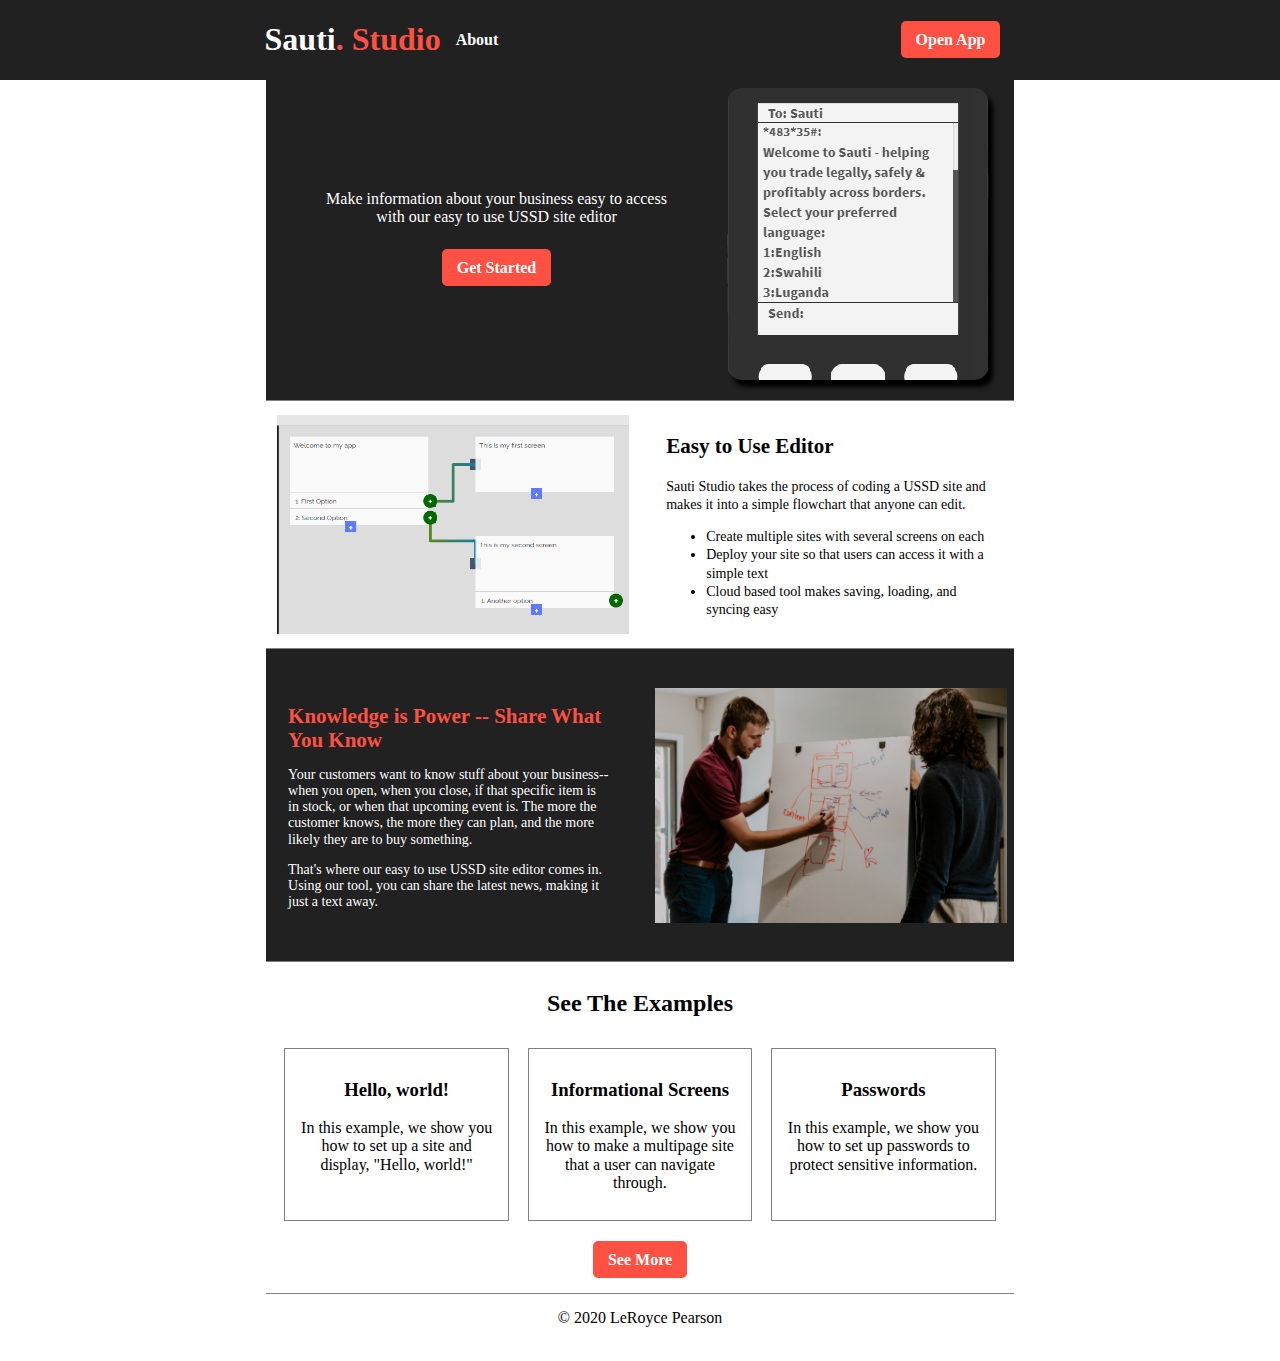
<file: index.html>
<!doctype html>

<html lang="en">

<head>
    <meta charset="utf-8">

    <title>Sauti Studio</title>
    <meta name="description" content="Sauti Studio introduction">
    <meta name="author" content="LeRoyce Pearson">

    <meta name="viewport" content="width=device-width, initial-scale=1">

    <link rel="stylesheet" href="css/index.css">

</head>

<body>

    <nav id="navbar" class="open">
        <div class="container">
            <div class="logo-and-menu-icon">
                <h1 class="logo">
                    <a href="index.html">Sauti<span class="period">.</span> <span class="studio">Studio</span></a>
                </h1>
                <button class="menu-icon" onclick="toggleNavbar()">
                    <div class="line1"></div>
                    <div class="line2"></div>
                    <div class="line3"></div>
                </button>
            </div>
            <div class="container links">
                <div class="marketing-site-links">
                    <a href="about.html">About</a>
                </div>
                <div class="app-links">
                    <a class="button" href="https://sauti-africa.now.sh/">Open App</a>
                </div>
            </div>
        </div>
    </nav>

    <div class="content container">

        <header>
            <div class="call-to-action">
                <p>Make information about your business easy to access with our easy to use USSD site editor</p>
                <p><a class="button" href="https://sauti-africa.now.sh/">Get Started</a></p>
            </div>
            <img src="img/header.png">
        </header>


        <section class="easy-to-use">
            <img src="img/easy-to-use.png">
            <div class="text">
                <h2>Easy to Use Editor</h2>
                <p>Sauti Studio takes the process of coding a USSD site and makes it into a simple flowchart that anyone can edit.</p>
                <ul>
                    <li>Create multiple sites with several screens on each</li>
                    <li>Deploy your site so that users can access it with a simple text</li>
                    <li>Cloud based tool makes saving, loading, and syncing easy</li>
                </ul>
            </div>
        </section>


        <section class="knowledge">
            <img src="img/mid-page.jpg">
            <div class="text">
                <h2>Knowledge is Power -- Share What You Know</h2>
                <p>Your customers want to know stuff about your business--when you open, when you close, if that specific item is in stock, or when that upcoming event is. The more the customer knows, the more they can plan, and the more likely they are to buy something.</p>
                <p>That's where our easy to use USSD site editor comes in. Using our tool, you can share the latest news, making it just a text away.</p>
            </div>
        </section>


        <section class="examples">
            <h2>See The Examples</h2>
            <div class="examples-container">
                <div class="example on-mobile">
                    <h3>Hello, world!</h3>
                    <p>In this example, we show you how to set up a site and display, "Hello, world!"</p>
                </div>
                <div class="example">
                    <h3>Informational Screens</h3>
                    <p>In this example, we show you how to make a multipage site that a user can navigate through.</p>
                </div>
                <div class="example">
                    <h3>Passwords</h3>
                    <p>In this example, we show you how to set up passwords to protect sensitive information.</p>
                </div>
            </div>
            <p><a class="button" href="#">See More</a></p>
        </section>


        <footer>
            &copy; 2020 LeRoyce Pearson
        </footer>
    </div>

    <script src="js/index.js"></script>
</body>

</html>
</file>
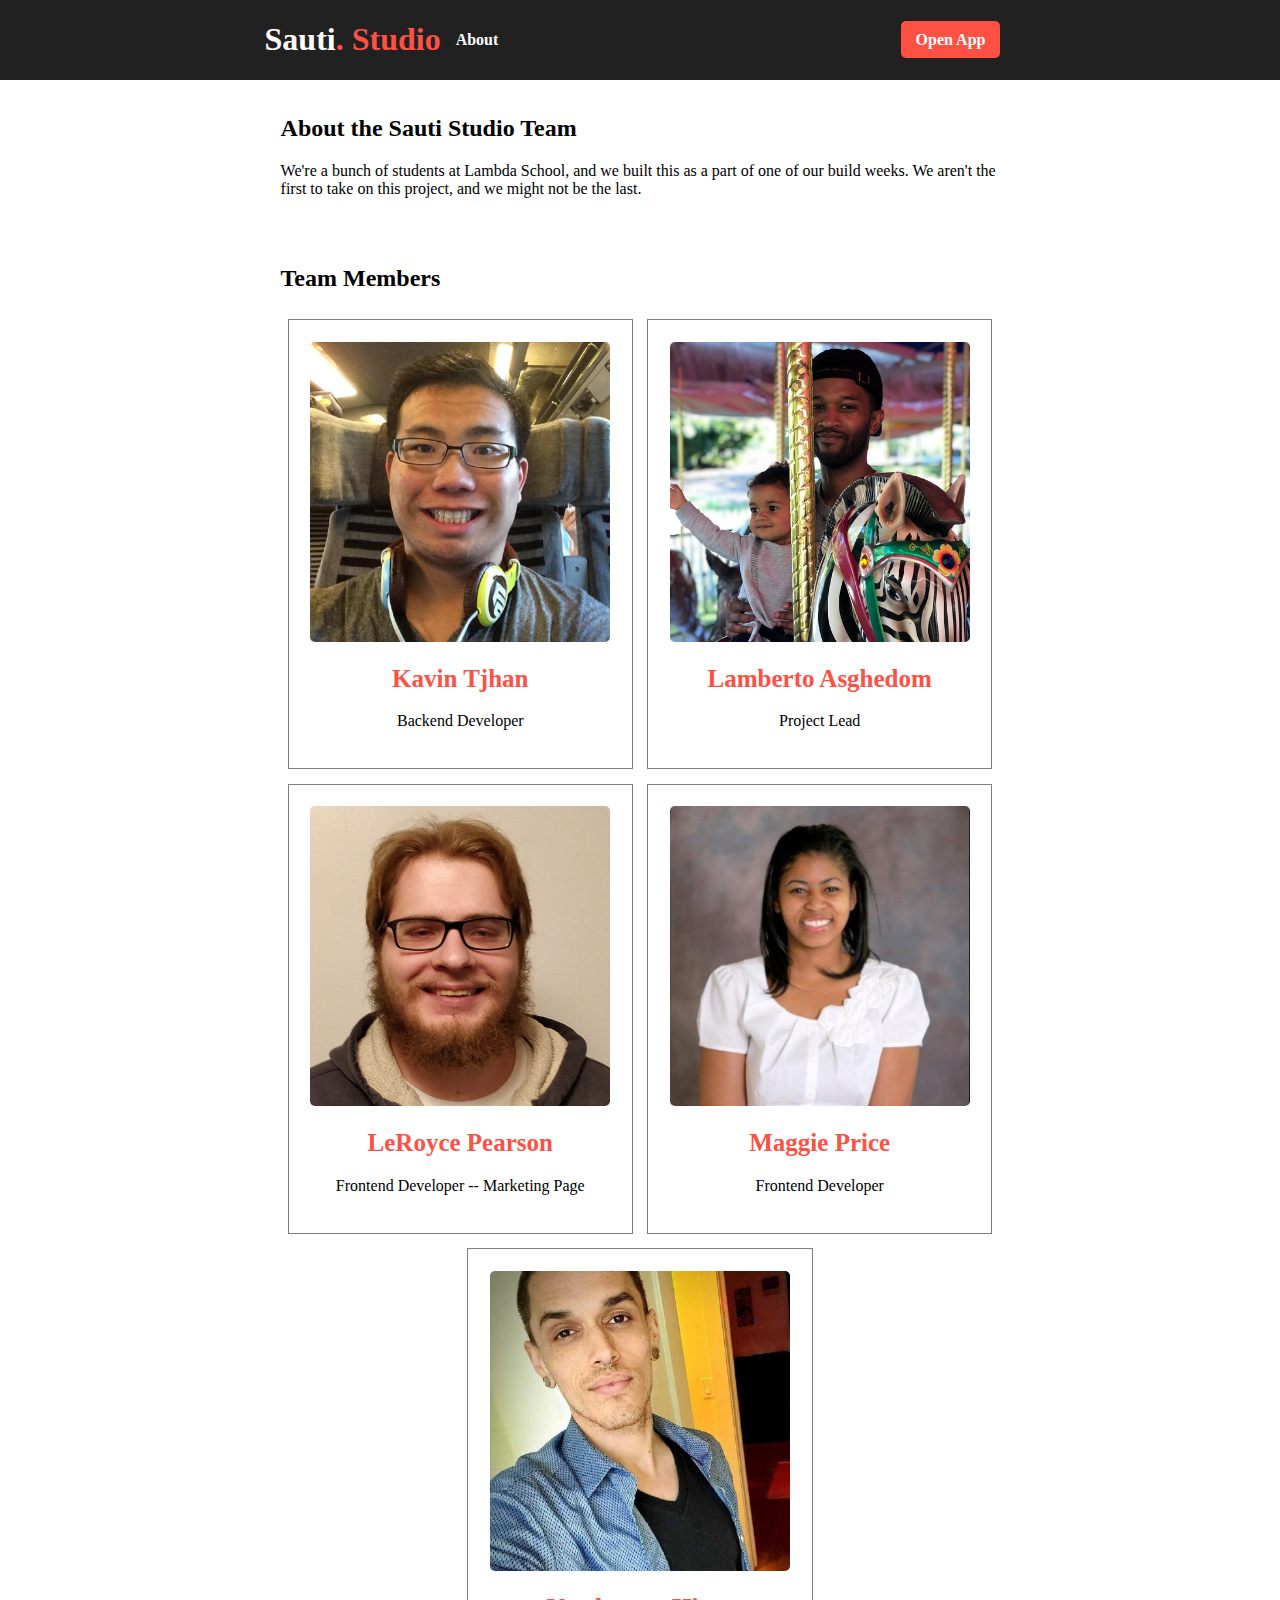
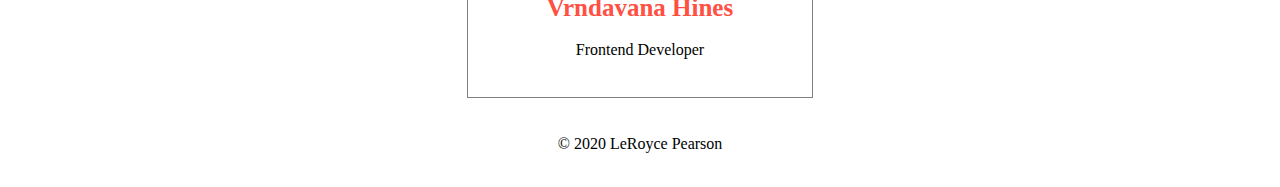
<file: about.html>
<!doctype html>

<html lang="en">

<head>
    <meta charset="utf-8">

    <title>Sauti Studio</title>
    <meta name="description" content="Sauti Studio introduction">
    <meta name="author" content="LeRoyce Pearson">

    <meta name="viewport" content="width=device-width, initial-scale=1">

    <link rel="stylesheet" href="css/index.css">

</head>

<body>

    <nav id="navbar" class="open">
        <div class="container">
            <div class="logo-and-menu-icon">
                <h1 class="logo">
                    <a href="index.html">Sauti<span class="period">.</span> <span class="studio">Studio</span></a>
                </h1>
                <button class="menu-icon" onclick="toggleNavbar()">
                    <div class="line1"></div>
                    <div class="line2"></div>
                    <div class="line3"></div>
                </button>
            </div>
            <div class="container links">
                <div class="marketing-site-links">
                    <a href="about.html">About</a>
                </div>
                <div class="app-links">
                    <a class="button" href="https://sauti-africa.now.sh/">Open App</a>
                </div>
            </div>
        </div>
    </nav>

    <div class="content container">

        <section class="about-intro">
            <div class="text">
                <h2>About the Sauti Studio Team</h2>
                <p>We're a bunch of students at Lambda School, and we built this as a part of one of our build weeks. We aren't the first to take on this project, and we might not be the last.</p>
            </div>
        </section>

        <section class="team">
            <h2>Team Members</h2>
            <div class="team-members">
                <div class="team-member">
                    <img src="img/kavin-tjhan.jpg">
                    <h3><a href="https://github.com/ktjhan">Kavin Tjhan</a></h3>
                    <p>Backend Developer</p>
                </div>
                <div class="team-member">
                    <img src="img/lamberto-asghedom.jpg">
                    <h3><a href="https://github.com/lambertoasghedom">Lamberto Asghedom</a></h3>
                    <p>Project Lead</p>
                </div>
                <div class="team-member">
                    <img src="img/leroyce-pearson.jpg">
                    <h3><a href="https://github.com/maggieprice">LeRoyce Pearson</a></h3>
                    <p>Frontend Developer -- Marketing Page</p>
                </div>
                <div class="team-member">
                    <img src="img/maggie-price.jpg">
                    <h3><a href="https://github.com/maggieprice">Maggie Price</a></h3>
                    <p>Frontend Developer</p>
                </div>
                <div class="team-member">
                    <img src="img/vrndavana-hines.jpg">
                    <h3><a href="https://github.com/Vrndavana">Vrndavana Hines</a></h3>
                    <p>Frontend Developer</p>
                </div>
            </div>
        </section>


        <footer>
            &copy; 2020 LeRoyce Pearson
        </footer>
    </div>

    <script src="js/index.js"></script>
</body>

</html>
</file>
<file: css/index.css>
@import "normalize.css";
.button {
  color: white;
  background-color: #fe5043;
  border-radius: 5px;
  padding: 10px 15px;
  text-decoration: none;
  font-weight: bold;
}
.button:hover {
  box-shadow: 0px 0px 5px lightgrey;
}
html {
  font-size: 62.5%;
}
* {
  box-sizing: border-box;
  max-width: 100%;
}
.container {
  max-width: 800px;
  width: 100%;
  margin: 0 auto;
  padding: 0 2%;
}
@media (max-width: 500px) {
  .container {
    padding: 0;
  }
}
body {
  padding-bottom: 2vh;
  font-size: 1.6rem;
}
nav {
  background-color: #212121;
  color: white;
  padding: 0 2%;
}
nav .container {
  display: flex;
  justify-content: space-between;
  align-items: center;
  flex-direction: row;
}
@media (max-width: 500px) {
  nav .container {
    flex-direction: column;
    font-size: 1.7rem;
  }
  nav .container.links {
    flex-direction: column-reverse;
    display: none;
  }
}
@media (max-width: 500px) {
  nav .app-links {
    display: flex;
    flex-direction: column;
    width: 100%;
    text-align: center;
  }
  nav .app-links * {
    margin-bottom: 10px;
    width: 100%;
  }
}
@media (max-width: 500px) {
  nav .marketing-site-links {
    margin-bottom: 10px;
    text-align: center;
  }
}
nav .logo {
  white-space: nowrap;
  padding-right: 4%;
}
nav .logo .period {
  color: #fe5043;
}
nav .logo .studio {
  color: #fe5043;
}
nav a {
  color: white;
  text-decoration: none;
  font-weight: bold;
}
nav a:hover {
  animation-name: colorFade;
  animation-duration: 0.2s;
  animation-fill-mode: forwards;
}
@keyframes colorFade {
  from {
    color: white;
  }
  to {
    color: #fe5043;
  }
}
@media (max-width: 500px) {
  nav .logo-and-menu-icon {
    width: 100%;
    display: flex;
    justify-content: space-between;
    align-items: center;
  }
}
nav .menu-icon {
  display: none;
  border: none;
  background-color: #212121;
}
@media (max-width: 500px) {
  nav .menu-icon {
    display: initial;
  }
  nav .menu-icon .line1,
  nav .menu-icon .line2,
  nav .menu-icon .line3 {
    width: 35px;
    height: 5px;
    background-color: white;
    margin: 6px;
  }
}
@media (max-width: 500px) {
  nav.open {
    /* Show mobile links when navbar has the open class applied */
    /* Make menu icon into an X when the navbar is open */
  }
  nav.open .links {
    display: initial;
  }
  nav.open .line1 {
    -webkit-transform: rotate(-45deg) translate(-9px, 6px);
    transform: rotate(-45deg) translate(-9px, 6px);
  }
  nav.open .line2 {
    opacity: 0;
  }
  nav.open .line3 {
    -webkit-transform: rotate(45deg) translate(-8px, -8px);
    transform: rotate(45deg) translate(-8px, -8px);
  }
}
header {
  display: flex;
  justify-content: space-evenly;
  align-items: center;
  padding: 8px 0;
  padding-bottom: 20px;
  border-bottom: 1px solid grey;
  border-top: none;
  background: #212121;
}
@media (max-width: 500px) {
  header {
    flex-direction: column-reverse;
  }
}
header .call-to-action {
  display: flex;
  justify-content: space-between;
  align-items: center;
  flex-direction: column;
  text-align: center;
  width: 55%;
  padding: 3%;
  color: white;
}
@media (max-width: 500px) {
  header .call-to-action {
    width: 100%;
  }
}
header p {
  font-size: 1.6rem;
}
header img {
  border-radius: 15px;
  filter: drop-shadow(5px 7px 2px);
}
.easy-to-use {
  display: flex;
  justify-content: space-around;
  align-items: center;
  border-bottom: 1px solid grey;
}
@media (max-width: 500px) {
  .easy-to-use {
    flex-direction: column;
  }
}
.easy-to-use .text {
  width: 47%;
  padding: 2%;
  line-height: 1.3;
  font-size: 1.4rem;
}
.easy-to-use .text p {
  font-size: 1em;
}
@media (max-width: 500px) {
  .easy-to-use .text {
    width: 100%;
    text-align: center;
  }
}
.easy-to-use img {
  object-fit: contain;
  display: block;
  max-width: 47%;
}
@media (max-width: 500px) {
  .easy-to-use img {
    max-width: 100%;
  }
}
.knowledge {
  border-bottom: 1px solid grey;
  padding: 5% 0;
  font-size: 1.4rem;
  display: flex;
  justify-content: space-between;
  align-items: center;
  flex-direction: row-reverse;
  background: #212121;
}
@media (max-width: 500px) {
  .knowledge {
    padding: 0;
    flex-direction: column;
  }
}
.knowledge .text {
  width: 49%;
  padding: 0 3%;
}
@media (max-width: 500px) {
  .knowledge .text {
    padding: 0 4%;
    width: 100%;
  }
}
.knowledge h2 {
  margin-bottom: 15px;
  color: #fe5043;
}
.knowledge p {
  font-size: 1em;
  color: white;
}
.knowledge img {
  width: 49%;
  padding: 0 1%;
  object-fit: contain;
}
@media (max-width: 500px) {
  .knowledge img {
    padding: 0;
    width: 100%;
  }
}
.examples {
  text-align: center;
  padding: 8px 0;
  border-bottom: 1px solid grey;
}
@media (max-width: 500px) {
  .examples {
    padding-bottom: 15px;
  }
}
.examples .examples-container {
  display: flex;
  justify-content: space-evenly;
  align-items: stretch;
  margin: 30px 0;
}
.examples .example {
  width: 30%;
  padding: 1.5%;
  border: 1px solid grey;
}
@media (max-width: 500px) {
  .examples .example {
    display: none;
  }
}
@media (max-width: 500px) {
  .examples .example.on-mobile {
    width: 85%;
    display: initial;
  }
}
footer {
  text-align: center;
  padding: 2%;
}
.about-intro {
  padding: 2%;
}
.team {
  padding: 2%;
}
.team .team-members {
  display: flex;
  justify-content: space-around;
  align-items: center;
  flex-wrap: wrap;
}
.team .team-members .team-member {
  padding: 3%;
  margin: 1%;
  max-width: 48%;
  text-align: center;
  border: 1px solid grey;
}
@media (max-width: 500px) {
  .team .team-members .team-member {
    max-width: 100%;
  }
}
.team .team-members .team-member a {
  text-decoration: none;
  color: #fe5043;
  font-size: 2.5rem;
}
.team .team-members .team-member img {
  border-radius: 5px;
}
/*# sourceMappingURL=index.css.map */
</file>
